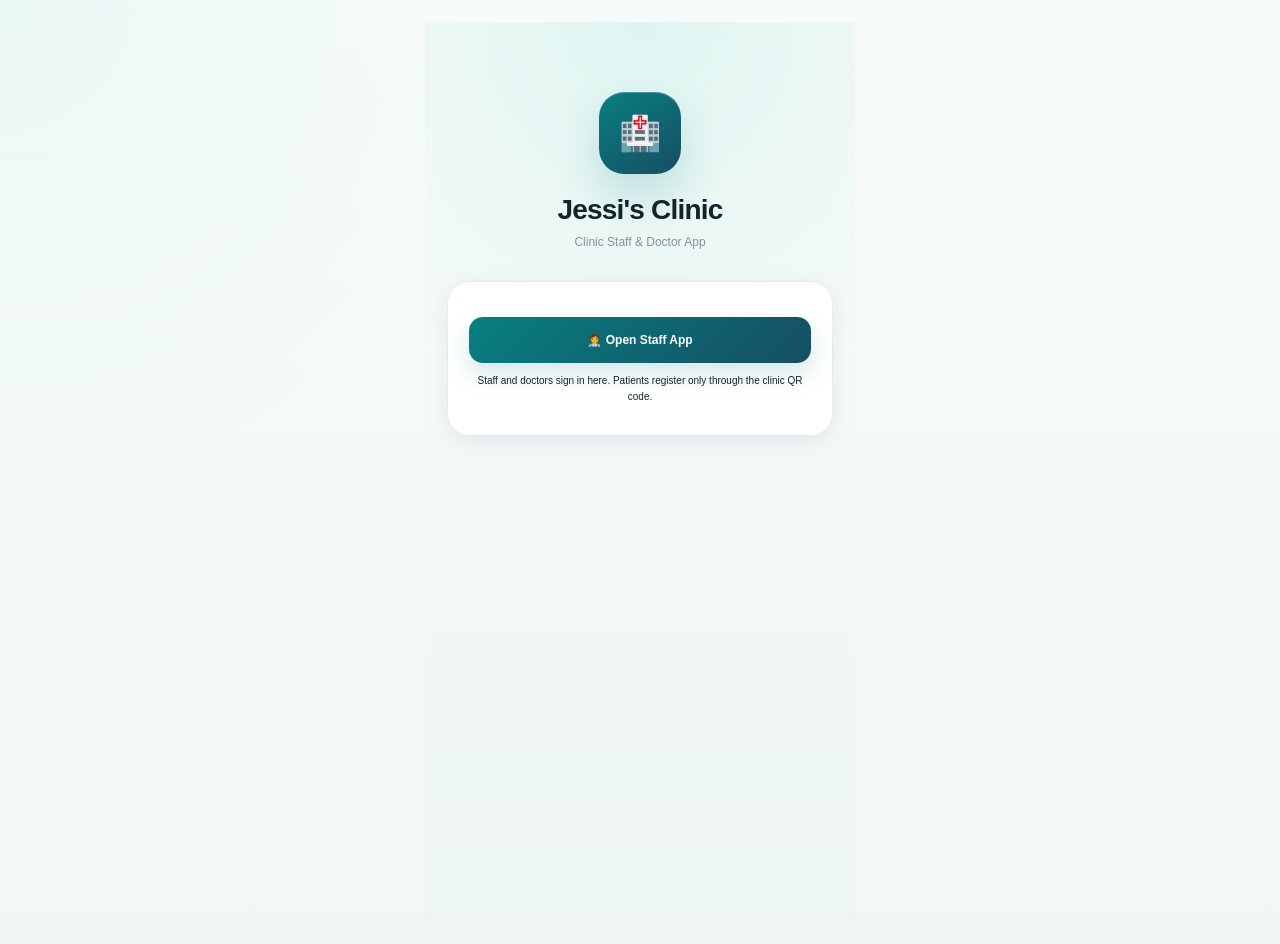
<file: index.html>
<!doctype html><html lang="en"><head><meta charset="utf-8"><meta name="viewport" content="width=device-width,initial-scale=1"><title>Jessi's Clinic — Queue System</title><link rel="stylesheet" href="css/app.css"></head><body><main class="login-screen"><div class="login-logo">🏥</div><h1>Jessi's Clinic</h1><p class="muted">Clinic Staff & Doctor App</p><div class="card form"><button class="primary wide" onclick="location.href='staff.html'">👩‍⚕️ Open Staff App</button><p class="hint center">Staff and doctors sign in here. Patients register only through the clinic QR code.</p></div></main></body></html>
</file>
<file: css/app.css>
/* =========================================================
   JESSI'S CLINIC — PREMIUM DIGITAL HEALTH UI
   Visual layer only — does not change application logic
   ========================================================= */

:root {
  --primary: #087f82;
  --primary-dark: #075f63;
  --primary-soft: #e5f6f4;
  --secondary: #164e63;
  --accent: #58b8aa;

  --bg: #f5f8f8;
  --surface: #ffffff;
  --surface-soft: #f8fbfb;

  --text: #12252b;
  --text-soft: #52666c;
  --muted: #829399;

  --line: #e3ebec;
  --line-dark: #d3dfe1;

  --success: #16815f;
  --success-soft: #e7f7f0;

  --warning: #b47718;
  --warning-soft: #fff6df;

  --danger: #c34a4a;
  --danger-soft: #fff0f0;

  --blue: #26759a;
  --blue-soft: #e9f5fa;

  --purple: #6c55b8;
  --purple-soft: #f0ecfb;

  --shadow-xs: 0 2px 8px rgba(18, 45, 52, 0.04);
  --shadow-sm: 0 6px 20px rgba(18, 45, 52, 0.07);
  --shadow-md: 0 14px 38px rgba(18, 45, 52, 0.10);
  --shadow-lg: 0 24px 60px rgba(18, 45, 52, 0.13);

  --radius-sm: 10px;
  --radius-md: 16px;
  --radius-lg: 22px;
  --radius-xl: 28px;
}

* {
  box-sizing: border-box;
}

html {
  min-height: 100%;
  scroll-behavior: smooth;
}

body {
  margin: 0;
  min-height: 100%;
  font-family:
    Inter,
    -apple-system,
    BlinkMacSystemFont,
    "Segoe UI",
    Roboto,
    Arial,
    sans-serif;
  background:
    radial-gradient(circle at top left, #eaf8f6 0, transparent 34%),
    linear-gradient(180deg, #f8fbfb 0%, #f2f6f6 100%);
  color: var(--text);
  -webkit-font-smoothing: antialiased;
}

button,
input,
select {
  font: inherit;
}

button {
  cursor: pointer;
  border: 0;
  -webkit-tap-highlight-color: transparent;
}

button:active {
  transform: scale(0.98);
}

input,
select {
  -webkit-appearance: none;
  appearance: none;
}

.app-header,
.app-scroll,
.bottom-nav,
.login-screen,
.patient-page {
  width: min(100%, 430px);
  margin: auto;
}

/* =========================================================
   APP HEADER
   ========================================================= */

.app-header {
  height: 76px;
  padding: 0 20px;

  display: flex;
  align-items: center;
  justify-content: space-between;

  background: rgba(255, 255, 255, 0.94);
  backdrop-filter: blur(18px);
  -webkit-backdrop-filter: blur(18px);

  border-bottom: 1px solid rgba(227, 235, 236, 0.9);

  position: sticky;
  top: 0;
  z-index: 50;
}

.brand {
  display: flex;
  align-items: center;
  gap: 12px;
}

.brand-icon,
.patient-logo,
.login-logo {
  display: grid;
  place-items: center;

  background:
    linear-gradient(145deg, var(--primary), var(--secondary));

  color: #fff;

  box-shadow:
    0 8px 22px rgba(8, 127, 130, 0.20),
    inset 0 1px 0 rgba(255, 255, 255, 0.25);

  border-radius: 15px;
}

.brand-icon {
  width: 43px;
  height: 43px;
  font-size: 20px;
}

.brand strong,
.brand span {
  display: block;
}

.brand strong {
  font-size: 14px;
  letter-spacing: -0.2px;
}

.brand span {
  margin-top: 3px;
  color: var(--muted);
  font-size: 10px;
  font-weight: 600;
  letter-spacing: 0.3px;
}

.icon-btn,
.small-icon {
  width: 40px;
  height: 40px;

  border-radius: 13px;

  background: var(--primary-soft);
  color: var(--primary);

  transition:
    transform 0.2s ease,
    background 0.2s ease;
}

.icon-btn:hover,
.small-icon:hover {
  background: #d8f0ed;
}

/* =========================================================
   MAIN APP AREA
   ========================================================= */

.app-scroll {
  min-height: calc(100vh - 140px);
  padding-bottom: 92px;
}

.content {
  padding: 20px;
}

/* =========================================================
   LOGIN
   ========================================================= */

.login-screen {
  min-height: 100vh;
  padding: 70px 22px 40px;

  display: flex;
  flex-direction: column;
  align-items: center;

  background:
    radial-gradient(circle at 50% 0%, #dff5f1 0, transparent 42%),
    linear-gradient(180deg, #f8fbfb, #eef5f5);

  text-align: center;
}

.login-logo {
  width: 82px;
  height: 82px;
  margin-bottom: 20px;
  font-size: 34px;

  border-radius: 25px;

  box-shadow:
    0 20px 45px rgba(8, 127, 130, 0.20),
    inset 0 1px 0 rgba(255, 255, 255, 0.25);
}

.login-screen h1 {
  margin: 0;
  font-size: 28px;
  letter-spacing: -0.8px;
}

.login-screen .muted {
  max-width: 280px;
  margin-top: 7px;
  line-height: 1.5;
}

/* =========================================================
   GLOBAL CARDS
   ========================================================= */

.card {
  background: rgba(255, 255, 255, 0.96);
  border: 1px solid rgba(227, 235, 236, 0.95);
  border-radius: var(--radius-lg);

  box-shadow: var(--shadow-sm);

  transition:
    transform 0.2s ease,
    box-shadow 0.2s ease,
    border-color 0.2s ease;
}

/* =========================================================
   FORMS
   ========================================================= */

.form {
  padding: 21px;
  margin-top: 18px;
  text-align: left;
}

.form h2 {
  margin: 0 0 6px;

  font-size: 20px;
  line-height: 1.2;
  letter-spacing: -0.4px;
}

.form label,
.form legend {
  display: block;

  margin: 18px 0 8px;

  color: var(--text);
  font-size: 11px;
  font-weight: 800;
  letter-spacing: 0.25px;
  text-transform: uppercase;
}

.form input,
.form select {
  width: 100%;
  height: 50px;

  padding: 0 15px;

  background: var(--surface-soft);

  border: 1px solid var(--line);
  border-radius: 14px;

  color: var(--text);

  outline: none;

  transition:
    background 0.2s ease,
    border-color 0.2s ease,
    box-shadow 0.2s ease,
    transform 0.2s ease;
}

.form input::placeholder {
  color: #a3afb3;
}

.form input:focus,
.form select:focus {
  background: #fff;
  border-color: var(--primary);

  box-shadow:
    0 0 0 4px rgba(8, 127, 130, 0.09),
    0 5px 16px rgba(8, 127, 130, 0.05);
}

.form fieldset {
  border: 0;
  padding: 0;
  margin: 0;
}

/* =========================================================
   PATIENT TYPE SELECTOR
   ========================================================= */

.choices {
  display: grid;
  grid-template-columns: 1fr 1fr;
  gap: 9px;
}

.choices label {
  position: relative;

  margin: 0;
  padding: 14px 12px;

  display: flex;
  align-items: center;
  justify-content: center;

  background: var(--surface-soft);

  border: 1px solid var(--line);
  border-radius: 14px;

  color: var(--text-soft);

  font-size: 12px;
  font-weight: 750;
  text-transform: none;

  transition:
    background 0.2s ease,
    border-color 0.2s ease,
    color 0.2s ease,
    transform 0.2s ease;
}

.choices label:has(input:checked) {
  background: var(--primary-soft);
  border-color: rgba(8, 127, 130, 0.45);
  color: var(--primary-dark);
  box-shadow: inset 0 0 0 1px rgba(8, 127, 130, 0.08);
}

.choices input {
  width: auto;
  height: auto;
  margin: 0 7px 0 0;
  accent-color: var(--primary);
}

/* =========================================================
   BUTTONS
   ========================================================= */

.primary,
.secondary,
.danger {
  min-height: 46px;

  border-radius: 14px;

  padding: 12px 16px;

  font-weight: 800;
  font-size: 12px;

  transition:
    transform 0.18s ease,
    box-shadow 0.18s ease,
    opacity 0.18s ease;
}

.primary {
  color: #fff;

  background:
    linear-gradient(135deg, var(--primary), var(--secondary));

  box-shadow:
    0 10px 24px rgba(8, 127, 130, 0.19);
}

.primary:hover {
  box-shadow:
    0 14px 30px rgba(8, 127, 130, 0.25);
}

.primary:disabled {
  opacity: 0.45;
  box-shadow: none;
}

.secondary {
  background: #edf4f5;
  color: #34545b;
}

.secondary:hover {
  background: #e3eeee;
}

.danger {
  background: var(--danger-soft);
  color: var(--danger);
  border: 1px solid #f0d0d0;
}

.wide {
  width: 100%;
  margin-top: 14px;
}

.hint {
  font-size: 10px;
  line-height: 1.55;
}

.center {
  text-align: center;
}

.muted {
  color: var(--muted);
  font-size: 12px;
}

.error {
  padding: 12px 13px;

  border-radius: 13px;

  background: var(--danger-soft);
  color: #a73838;

  border: 1px solid #f1d2d2;

  font-size: 11px;
  line-height: 1.45;

  margin-top: 13px;
}

/* =========================================================
   WELCOME / HOME
   ========================================================= */

.welcome {
  position: relative;
  overflow: hidden;

  display: flex;
  justify-content: space-between;
  align-items: flex-start;

  padding: 21px;
  margin-bottom: 16px;

  background:
    radial-gradient(circle at 100% 0%, rgba(88, 184, 170, 0.22), transparent 45%),
    linear-gradient(135deg, #e9f8f6, #f7fbfb);

  border: 1px solid #d4ebe8;
  border-radius: var(--radius-lg);

  box-shadow: var(--shadow-xs);
}

.welcome::after {
  content: "";
  position: absolute;

  width: 100px;
  height: 100px;

  right: -45px;
  bottom: -55px;

  border-radius: 50%;

  background: rgba(8, 127, 130, 0.06);
}

.welcome h1,
.page-head h1 {
  margin: 3px 0;

  font-size: 23px;
  letter-spacing: -0.6px;
}

.welcome p,
.page-head p {
  margin: 0;

  color: var(--muted);

  font-size: 11px;
}

.eyebrow {
  font-size: 9px !important;
  font-weight: 850;
  color: var(--primary) !important;
  text-transform: uppercase;
  letter-spacing: 1px;
}

.live-dot {
  display: inline-flex;
  align-items: center;
  gap: 5px;

  font-size: 8px;
  font-weight: 850;

  color: var(--success);
  background: var(--success-soft);

  padding: 6px 9px;

  border-radius: 30px;
}

.live-dot::before {
  content: "";
  width: 5px;
  height: 5px;
  border-radius: 50%;
  background: currentColor;
  box-shadow: 0 0 0 4px rgba(22, 129, 95, 0.08);
}

/* =========================================================
   STAT CARDS
   ========================================================= */

.stats-grid {
  display: grid;
  grid-template-columns: repeat(3, 1fr);
  gap: 9px;

  margin: 0 auto 19px;
  max-width: 350px;
}

.stats-centered {
  justify-items: stretch;
}

.stats-grid div {
  position: relative;

  overflow: hidden;

  background: rgba(255, 255, 255, 0.96);

  border: 1px solid var(--line);
  border-radius: 17px;

  padding: 14px 6px;

  text-align: center;

  box-shadow: var(--shadow-xs);
}

.stats-grid div::after {
  content: "";
  position: absolute;

  width: 32px;
  height: 32px;

  right: -12px;
  bottom: -12px;

  border-radius: 50%;

  background: var(--primary-soft);
}

.stats-grid b {
  position: relative;
  z-index: 1;

  display: block;

  font-size: 22px;
  line-height: 1;

  letter-spacing: -0.6px;
}

.stats-grid span {
  position: relative;
  z-index: 1;

  display: block;

  margin-top: 7px;

  font-size: 9px;
  color: var(--muted);
  font-weight: 650;
}

/* =========================================================
   DASHBOARD SECTIONS
   ========================================================= */

.dashboard-section {
  padding: 16px;
  margin: 13px 0;

  background: rgba(255, 255, 255, 0.97);

  border: 1px solid var(--line);
  border-radius: var(--radius-lg);

  box-shadow: var(--shadow-sm);
}

.dashboard-section-head {
  display: flex;
  align-items: center;
  justify-content: space-between;

  margin-bottom: 12px;
}

.dashboard-section-head h2 {
  margin: 0;

  font-size: 14px;
  letter-spacing: -0.2px;
}

.metric-grid {
  display: grid;
  gap: 9px;
}

.metric-grid.four {
  grid-template-columns: repeat(2, 1fr);
}

.metric-grid.three {
  grid-template-columns: repeat(3, 1fr);
}

.metric-tile {
  min-height: 70px;

  display: flex;
  flex-direction: column;
  justify-content: center;

  padding: 12px 9px;

  background: var(--surface-soft);

  border: 1px solid #e7eeee;
  border-radius: 14px;

  text-align: center;
}

.metric-tile b {
  font-size: 21px;
  line-height: 1.1;
  letter-spacing: -0.5px;
}

.metric-tile span {
  margin-top: 5px;

  font-size: 9px;
  color: var(--muted);
}

.dashboard-note {
  margin: 9px 2px 0;

  font-size: 9px;
  line-height: 1.4;

  color: var(--muted);
}

.doctor-dashboard .current-card {
  margin-bottom: 11px;
}

/* =========================================================
   SECTION TITLES
   ========================================================= */

.section-title {
  display: flex;
  align-items: center;
  justify-content: space-between;

  margin: 20px 0 10px;
}

.section-title h2 {
  margin: 0;

  font-size: 15px;
  letter-spacing: -0.2px;
}

/* =========================================================
   CURRENT PATIENT
   ========================================================= */

.current-card {
  position: relative;
  overflow: hidden;

  padding: 17px;

  background:
    radial-gradient(circle at 100% 0%, rgba(88, 184, 170, 0.15), transparent 45%),
    #fff;

  border: 1px solid #cce5e3;
  border-radius: var(--radius-lg);

  box-shadow: var(--shadow-md);
}

.current-card::before {
  content: "";

  position: absolute;
  left: 0;
  top: 0;
  bottom: 0;

  width: 4px;

  background: linear-gradient(
    180deg,
    var(--primary),
    var(--accent)
  );
}

.current-card .token {
  float: right;
}

.token {
  font-size: 29px;
  font-weight: 900;

  color: var(--primary-dark);

  letter-spacing: -1px;
}

.token.small {
  font-size: 20px;
}

.token.huge {
  font-size: 52px;
}

/* =========================================================
   PATIENT MAIN / STATUS
   ========================================================= */

.patient-main .status,
.pill {
  display: inline-flex;
  align-items: center;

  min-height: 24px;

  padding: 5px 9px;

  border-radius: 30px;

  font-size: 8px;
  font-weight: 850;

  letter-spacing: 0.35px;
  text-transform: uppercase;

  background: var(--success-soft);
  color: var(--success);
}

.patient-main h2 {
  margin: 10px 0 4px;
  font-size: 19px;
}

.patient-main p {
  margin: 0 0 13px;

  font-size: 12px;
  color: var(--muted);
}

/* =========================================================
   QUEUE STATUS COLORS
   ========================================================= */

.pill.waiting {
  background: var(--warning-soft);
  color: var(--warning);
}

.pill.in-consultation {
  background: var(--blue-soft);
  color: var(--blue);
}

.pill.completed {
  background: var(--success-soft);
  color: var(--success);
}

.pill.skipped {
  background: var(--danger-soft);
  color: var(--danger);
}

/* =========================================================
   QUICK ACTIONS
   ========================================================= */

.quick-grid {
  display: grid;
  grid-template-columns: 1fr 1fr;
  gap: 10px;

  margin-top: 15px;
}

.quick-grid button {
  position: relative;
  overflow: hidden;

  min-height: 105px;

  padding: 17px;

  background: #fff;

  border: 1px solid var(--line);
  border-radius: 18px;

  text-align: left;

  color: var(--primary);

  box-shadow: var(--shadow-xs);

  transition:
    transform 0.2s ease,
    box-shadow 0.2s ease,
    border-color 0.2s ease;
}

.quick-grid button::after {
  content: "→";

  position: absolute;
  right: 15px;
  bottom: 13px;

  font-size: 15px;

  color: #a2b4b8;
}

.quick-grid button:hover {
  transform: translateY(-2px);

  border-color: #c9e4e1;

  box-shadow: var(--shadow-sm);
}

.quick-grid b,
.quick-grid span {
  display: block;
}

.quick-grid b {
  margin-top: 10px;

  color: var(--text);

  font-size: 12px;
}

.quick-grid span {
  margin-top: 4px;

  color: var(--muted);

  font-size: 9px;
  line-height: 1.4;
}

/* =========================================================
   EMPTY STATE
   ========================================================= */

.empty {
  padding: 38px 18px;
  text-align: center;
}

.empty-icon {
  display: grid;
  place-items: center;

  width: 58px;
  height: 58px;

  margin: 0 auto 12px;

  border-radius: 18px;

  background: var(--primary-soft);

  font-size: 25px;
}

.empty h3 {
  margin: 0 0 6px;
  font-size: 15px;
}

.empty p {
  margin: 0;

  color: var(--muted);
  font-size: 11px;
  line-height: 1.5;
}

/* =========================================================
   PAGE HEADER
   ========================================================= */

.page-head {
  display: flex;
  justify-content: space-between;
  align-items: center;

  margin-bottom: 16px;
}

/* =========================================================
   QUEUE LIST
   ========================================================= */

.queue-list {
  display: flex;
  flex-direction: column;
  gap: 11px;
}

.queue-card {
  position: relative;

  padding: 15px;

  background: rgba(255, 255, 255, 0.98);

  border: 1px solid var(--line);
  border-radius: 18px;

  box-shadow: var(--shadow-xs);

  transition:
    transform 0.18s ease,
    box-shadow 0.18s ease;
}

.queue-card:hover {
  transform: translateY(-1px);
  box-shadow: var(--shadow-sm);
}

.qtop {
  display: flex;
  align-items: center;
  gap: 10px;
}

.qname {
  flex: 1;
  min-width: 0;
}

.qname b,
.qname span {
  display: block;
}

.qname b {
  font-size: 13px;
}

.qname span {
  margin-top: 3px;

  font-size: 10px;
  color: var(--muted);
}

.qmeta {
  display: flex;
  flex-wrap: wrap;
  gap: 8px 13px;

  margin: 11px 0;

  font-size: 10px;
  color: var(--muted);
}

.actions {
  display: flex;
  gap: 7px;
}

.actions button {
  flex: 1;
  min-height: 38px;

  font-size: 10px;
}

/* =========================================================
   QR CARD
   ========================================================= */

.qr-card {
  padding: 23px;
  text-align: center;
}

.qr-wrap {
  display: flex;
  justify-content: center;

  margin: 12px auto 17px;
}

.qr-wrap svg {
  width: 210px;
  max-width: 100%;
  height: auto;

  padding: 13px;

  background: #fff;

  border: 1px solid var(--line);
  border-radius: 20px;

  box-shadow: var(--shadow-md);
}

.qr-card h2 {
  margin: 6px 0;

  font-size: 18px;
  letter-spacing: -0.3px;
}

.qr-card p {
  margin: 5px 0;

  font-size: 11px;
  color: var(--muted);
  line-height: 1.5;
}

.url {
  margin-top: 12px;

  padding: 9px 10px;

  background: var(--surface-soft);

  border-radius: 10px;

  font-size: 8px;
  color: var(--muted);

  word-break: break-all;
}

/* =========================================================
   DOCTOR
   ========================================================= */

.doctor-banner {
  position: relative;
  overflow: hidden;

  padding: 21px;

  color: #fff;

  background:
    radial-gradient(circle at 90% 0%, rgba(255,255,255,.20), transparent 35%),
    linear-gradient(135deg, #304c75, #49689a);

  border-radius: var(--radius-lg);

  box-shadow:
    0 15px 35px rgba(48, 76, 117, 0.20);
}

.doctor-banner::after {
  content: "";

  position: absolute;

  width: 130px;
  height: 130px;

  right: -55px;
  bottom: -65px;

  border-radius: 50%;

  background: rgba(255,255,255,.07);
}

.doctor-banner span {
  font-size: 8px;
  opacity: .78;
  font-weight: 850;
  letter-spacing: 1px;
  text-transform: uppercase;
}

.doctor-banner h1 {
  margin: 5px 0;

  font-size: 22px;
  letter-spacing: -0.5px;
}

.doctor-banner p {
  margin: 0;

  font-size: 11px;
  opacity: .82;
}

/* =========================================================
   SETTINGS
   ========================================================= */

.settings {
  padding: 6px 17px;
}

.setting {
  display: flex;
  align-items: center;
  justify-content: space-between;
  gap: 15px;

  padding: 17px 0;

  border-bottom: 1px solid var(--line);
}

.setting b,
.setting span {
  display: block;
}

.setting b {
  font-size: 13px;
}

.setting span {
  margin-top: 4px;

  font-size: 10px;
  color: var(--muted);
  line-height: 1.4;
}

.role-buttons {
  display: flex;
  gap: 5px;
}

.role-buttons button {
  padding: 8px 10px;

  border-radius: 9px;

  background: #eef3f4;
  color: #52636e;

  font-size: 9px;
}

.role-buttons .selected {
  background: var(--primary-soft);
  color: var(--primary-dark);
  font-weight: 850;
}

.connection {
  width: 9px;
  height: 9px;

  border-radius: 50%;

  background: #c4cdd2;
}

.connection.on {
  background: #19a974;

  box-shadow:
    0 0 0 4px rgba(25, 169, 116, .10);
}

/* =========================================================
   BOTTOM NAVIGATION
   ========================================================= */

.bottom-nav {
  position: fixed;

  left: 50%;
  bottom: 0;

  transform: translateX(-50%);

  height: 72px;

  padding: 7px 10px;

  background: rgba(255,255,255,.96);

  backdrop-filter: blur(18px);
  -webkit-backdrop-filter: blur(18px);

  border-top: 1px solid rgba(227,235,236,.95);

  display: grid;
  grid-template-columns: repeat(4, 1fr);

  z-index: 100;

  box-shadow:
    0 -8px 30px rgba(18,45,52,.06);
}

.bottom-nav button {
  position: relative;

  background: transparent;

  color: #91a1a6;

  font-size: 20px;

  display: flex;
  flex-direction: column;
  align-items: center;
  justify-content: center;

  gap: 3px;

  border-radius: 13px;

  transition:
    background .2s ease,
    color .2s ease;
}

.bottom-nav button:hover {
  background: #f3f8f8;
}

.bottom-nav span {
  font-size: 8px;
  font-weight: 700;
}

.bottom-nav .active {
  color: var(--primary-dark);
  font-weight: 850;
}

.bottom-nav .active::before {
  content: "";

  position: absolute;

  top: 3px;

  width: 24px;
  height: 3px;

  border-radius: 20px;

  background: var(--primary);
}

/* =========================================================
   MODALS
   ========================================================= */

.modal-backdrop {
  position: fixed;
  inset: 0;

  background: rgba(10, 29, 34, .48);

  backdrop-filter: blur(5px);
  -webkit-backdrop-filter: blur(5px);

  display: grid;
  place-items: end center;

  z-index: 200;
}

.modal {
  width: min(100%, 430px);

  padding: 28px 23px;

  text-align: center;

  background: #fff;

  border-radius: 27px 27px 0 0;

  box-shadow: 0 -15px 50px rgba(0,0,0,.15);

  animation: slideUp .25s ease;
}

.modal h2 {
  margin: 0 0 7px;

  font-size: 19px;
}

.modal p {
  margin: 0;

  font-size: 11px;
  line-height: 1.5;

  color: var(--muted);
}

@keyframes slideUp {
  from {
    transform: translateY(30px);
    opacity: 0;
  }

  to {
    transform: translateY(0);
    opacity: 1;
  }
}

/* =========================================================
   PATIENT MOBILE EXPERIENCE
   ========================================================= */

.patient-page {
  min-height: 100vh;

  background:
    radial-gradient(circle at 0 0, #e2f6f2 0, transparent 34%),
    linear-gradient(180deg, #f7fbfa 0%, #f1f6f5 100%);

  padding-bottom: 34px;
}

/* Premium patient hero */

.patient-hero {
  position: relative;
  overflow: hidden;

  padding: 43px 24px 27px;

  text-align: center;

  background:
    radial-gradient(circle at 85% 10%, rgba(88,184,170,.24), transparent 32%),
    linear-gradient(145deg, #e7f7f4, #f8fbfb);
}

.patient-hero::before {
  content: "";

  position: absolute;

  width: 170px;
  height: 170px;

  left: -90px;
  top: -95px;

  border-radius: 50%;

  background: rgba(8,127,130,.055);
}

.patient-hero::after {
  content: "";

  position: absolute;

  width: 120px;
  height: 120px;

  right: -60px;
  bottom: -65px;

  border-radius: 50%;

  background: rgba(8,127,130,.055);
}

.patient-hero.compact {
  padding-bottom: 20px;
}

.patient-logo {
  position: relative;
  z-index: 1;

  width: 62px;
  height: 62px;

  margin: 0 auto 13px;

  font-size: 27px;

  border-radius: 20px;
}

.patient-hero h1,
.patient-hero p {
  position: relative;
  z-index: 1;
}

.patient-hero h1 {
  margin: 0;

  font-size: 24px;

  letter-spacing: -0.7px;
}

.patient-hero p {
  margin: 5px 0 0;

  color: var(--muted);

  font-size: 11px;
  font-weight: 600;
}

.patient-page .form {
  margin: 17px;
}

/* =========================================================
   PATIENT TOKEN SCREEN
   ========================================================= */

.ticket {
  margin: 17px;
  padding: 23px 19px;

  text-align: center;

  background:
    radial-gradient(circle at 50% 0%, rgba(88,184,170,.09), transparent 38%),
    #fff;

  border-radius: 25px;

  box-shadow: var(--shadow-md);
}

.ticket-number {
  margin: 8px 0 6px;

  font-size: 68px;
  font-weight: 950;
  line-height: 1;

  letter-spacing: -3px;

  color: var(--primary-dark);
}

.ticket h2 {
  margin: 8px 0 4px;

  font-size: 19px;
  letter-spacing: -0.3px;
}

.ticket > p {
  margin: 0;

  font-size: 11px;
  color: var(--muted);
}

.metrics {
  display: grid;
  grid-template-columns: 1fr 1fr;
  gap: 9px;

  margin: 20px 0;
}

.metrics div {
  padding: 15px 9px;

  background: var(--surface-soft);

  border: 1px solid #e6eeee;

  border-radius: 16px;
}

.metrics span,
.metrics b {
  display: block;
}

.metrics span {
  font-size: 8px;
  color: var(--muted);
  font-weight: 650;
}

.metrics b {
  margin-top: 5px;

  font-size: 21px;
  letter-spacing: -0.5px;
}

.notice {
  padding: 14px;

  background: var(--primary-soft);

  border: 1px solid #d4ebe8;

  border-radius: 15px;

  color: #28585b;

  font-size: 11px;
  line-height: 1.5;
}

.live-note {
  margin: 14px 0 0 !important;

  font-size: 9px !important;
  font-weight: 750;

  color: var(--success) !important;
}

/* =========================================================
   TIME SLOT SELECTION
   ========================================================= */

.slot-note {
  margin: 8px 0 0;

  font-size: 9px;
  line-height: 1.4;

  color: var(--muted);
}

.slot-picker {
  padding: 18px;
}

.slot-picker h2 {
  margin: 0 0 5px;

  font-size: 17px;
  letter-spacing: -0.3px;
}

.slot-picker > p {
  margin: 0 0 13px;

  font-size: 10px;
  color: var(--muted);
}

.slot-list {
  display: flex;
  flex-direction: column;
  gap: 9px;
}

.slot-option {
  width: 100%;

  min-height: 53px;

  display: flex;
  align-items: center;
  justify-content: space-between;

  padding: 13px 14px;

  text-align: left;

  background: #f8fbfb;

  border: 1px solid var(--line);

  border-radius: 14px;

  color: var(--text);

  transition:
    transform .18s ease,
    border-color .18s ease,
    background .18s ease;
}

.slot-option:hover {
  transform: translateY(-1px);

  background: #fff;

  border-color: #bcdedb;
}

.slot-option span {
  font-size: 11px;
  font-weight: 800;
}

.slot-option b {
  font-size: 9px;
  color: var(--success);
}

.slot-option.full,
.slot-option:disabled {
  opacity: .42;
  cursor: not-allowed;
}

.slot-option.current {
  border-color: var(--primary);

  background: var(--primary-soft);

  box-shadow:
    inset 0 0 0 1px rgba(8,127,130,.06);
}

.slot-option.current b {
  color: var(--primary-dark);
}

/* =========================================================
   FALLBACK
   ========================================================= */

.qr-fallback {
  padding: 40px;
  background: #f5f8f8;
  border-radius: 18px;
}

/* =========================================================
   MOBILE REFINEMENTS
   ========================================================= */

@media (max-width: 360px) {

  .content {
    padding: 15px;
  }

  .patient-page .form {
    margin: 13px;
  }

  .ticket {
    margin: 13px;
  }

  .form {
    padding: 17px;
  }

  .ticket-number {
    font-size: 58px;
  }

  .stats-grid {
    gap: 6px;
  }

  .stats-grid div {
    padding: 12px 4px;
  }

}

/* =========================================================
   DESKTOP / TABLET
   ========================================================= */

@media (min-width: 700px) {

  body {
    padding: 22px;
  }

  .app-header,
  .app-scroll {
    box-shadow: 0 0 35px rgba(18,45,52,.07);
  }

  .app-header {
    border-radius: 20px 20px 0 0;
  }

  .app-scroll {
    min-height: calc(100vh - 116px);
  }

  .bottom-nav {
    bottom: 22px;

    border: 1px solid var(--line);

    border-radius: 18px;

    box-shadow: var(--shadow-md);
  }

}
</file>
